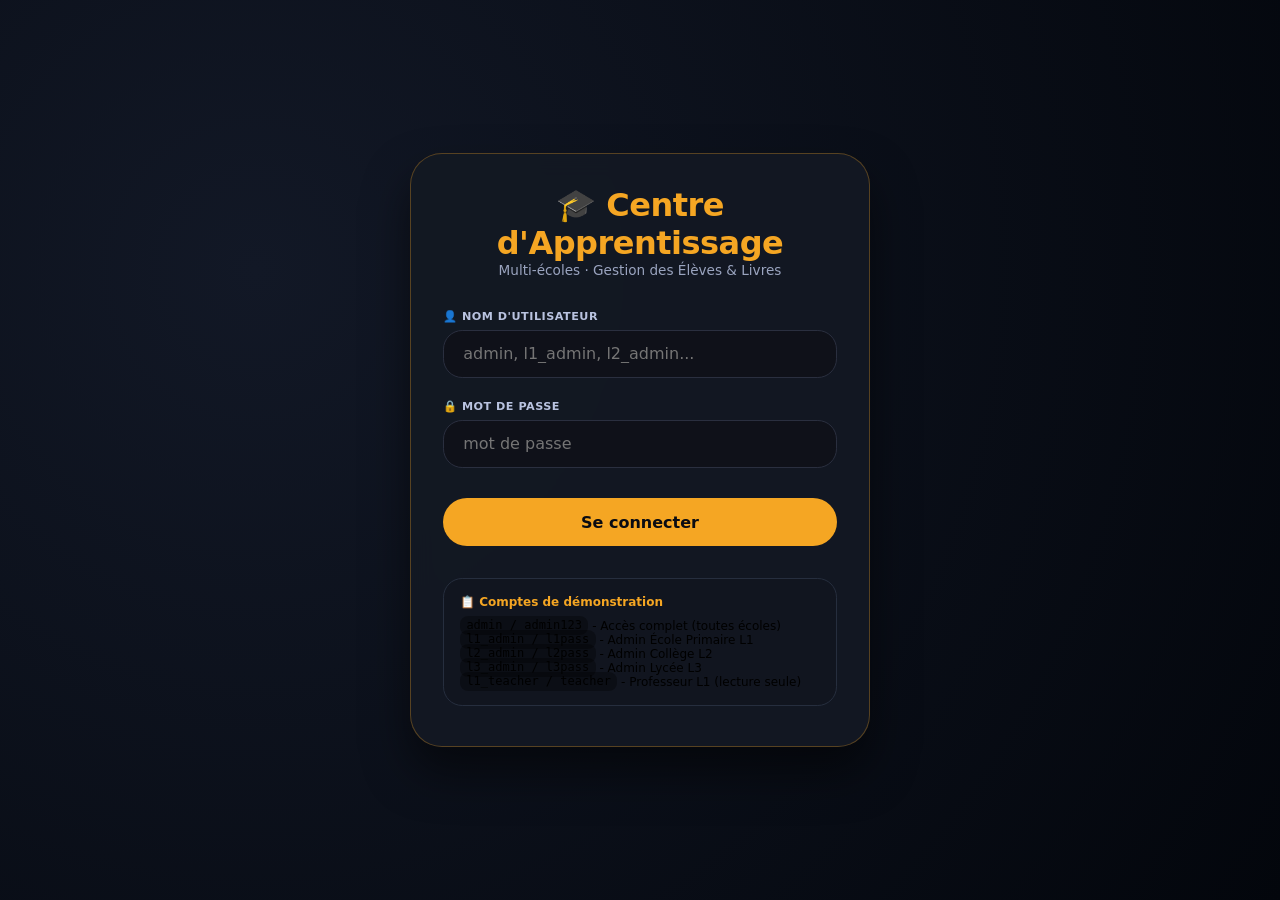
<file: index.html>
<!DOCTYPE html>
<html lang="fr">
<head>
    <meta charset="UTF-8">
    <meta name="viewport" content="width=device-width, initial-scale=1.0">
    <title>Centre d'Apprentissage - Connexion</title>
    <style>
        * {
            margin: 0;
            padding: 0;
            box-sizing: border-box;
            font-family: 'Segoe UI', Roboto, system-ui, sans-serif;
        }
        body {
            background: radial-gradient(circle at 20% 30%, #121826, #03060c);
            min-height: 100vh;
            display: flex;
            align-items: center;
            justify-content: center;
            padding: 1.5rem;
        }
        .login-card {
            background: rgba(20, 25, 35, 0.95);
            backdrop-filter: blur(12px);
            border-radius: 2rem;
            border: 1px solid rgba(245, 166, 35, 0.3);
            padding: 2rem 2rem 2.5rem;
            width: 100%;
            max-width: 460px;
            box-shadow: 0 25px 45px rgba(0,0,0,0.5);
        }
        .login-card h1 {
            font-size: 2rem;
            color: #f5a623;
            text-align: center;
            letter-spacing: -0.5px;
        }
        .login-sub {
            text-align: center;
            color: #9aa4bf;
            margin-bottom: 2rem;
            font-size: 0.85rem;
        }
        .input-group {
            margin-bottom: 1.4rem;
        }
        .input-group label {
            display: block;
            font-size: 0.7rem;
            text-transform: uppercase;
            font-weight: 600;
            letter-spacing: 0.5px;
            color: #b9c3e0;
            margin-bottom: 0.4rem;
        }
        .input-group input {
            width: 100%;
            background: #0f1119;
            border: 1px solid #2a2f3f;
            border-radius: 1.2rem;
            padding: 0.85rem 1.2rem;
            color: white;
            font-size: 1rem;
        }
        .input-group input:focus {
            outline: none;
            border-color: #f5a623;
            box-shadow: 0 0 0 2px rgba(245,166,35,0.2);
        }
        .btn-gold {
            background: #f5a623;
            border: none;
            width: 100%;
            padding: 0.9rem;
            font-weight: bold;
            font-size: 1rem;
            border-radius: 3rem;
            cursor: pointer;
            color: #0a0c12;
            transition: 0.2s;
            margin-top: 0.5rem;
        }
        .btn-gold:hover {
            background: #ffbc4a;
            transform: translateY(-2px);
        }
        .demo-box {
            background: #11151f;
            border-radius: 1.2rem;
            padding: 1rem;
            margin-top: 2rem;
            font-size: 0.75rem;
            border: 1px solid #262e3e;
        }
        .demo-box h4 {
            color: #f5a623;
            margin-bottom: 0.6rem;
        }
        .demo-box code {
            background: #00000055;
            padding: 0.15rem 0.4rem;
            border-radius: 8px;
            font-family: monospace;
        }
        .error-badge {
            background: #c44536;
            color: white;
            padding: 0.6rem;
            border-radius: 3rem;
            text-align: center;
            margin-bottom: 1rem;
            font-size: 0.8rem;
            display: none;
        }
    </style>
</head>
<body>
    <div class="login-card">
        <h1>🎓 Centre d'Apprentissage</h1>
        <div class="login-sub">Multi-écoles · Gestion des Élèves & Livres</div>
        
        <div id="loginError" class="error-badge"></div>
        
        <div class="input-group">
            <label>👤 Nom d'utilisateur</label>
            <input type="text" id="loginUsername" placeholder="admin, l1_admin, l2_admin...">
        </div>
        
        <div class="input-group">
            <label>🔒 Mot de passe</label>
            <input type="password" id="loginPassword" placeholder="mot de passe">
        </div>
        
        <button id="doLoginBtn" class="btn-gold">Se connecter</button>
        
        <div class="demo-box">
            <h4>📋 Comptes de démonstration</h4>
            <p><code>admin / admin123</code> - Accès complet (toutes écoles)</p>
            <p><code>l1_admin / l1pass</code> - Admin École Primaire L1</p>
            <p><code>l2_admin / l2pass</code> - Admin Collège L2</p>
            <p><code>l3_admin / l3pass</code> - Admin Lycée L3</p>
            <p><code>l1_teacher / teacher</code> - Professeur L1 (lecture seule)</p>
        </div>
    </div>

    <script>
        // Users database
        const USERS = [
            { id: 1, username: 'admin', password: 'admin123', role: 'admin', school: null, name: 'Administrateur Général' },
            { id: 2, username: 'l1_admin', password: 'l1pass', role: 'school_admin', school: 'L1', name: 'Admin L1' },
            { id: 3, username: 'l2_admin', password: 'l2pass', role: 'school_admin', school: 'L2', name: 'Admin L2' },
            { id: 4, username: 'l3_admin', password: 'l3pass', role: 'school_admin', school: 'L3', name: 'Admin L3' },
            { id: 5, username: 'l1_teacher', password: 'teacher', role: 'teacher', school: 'L1', name: 'Professeur L1' }
        ];

        document.getElementById('doLoginBtn').onclick = () => {
            const username = document.getElementById('loginUsername').value.trim();
            const password = document.getElementById('loginPassword').value;
            const errorDiv = document.getElementById('loginError');
            
            const user = USERS.find(u => u.username === username && u.password === password);
            
            if (user) {
                sessionStorage.setItem('currentUser', JSON.stringify(user));
                window.location.href = 'dashboard.html';
            } else {
                errorDiv.textContent = 'Nom d\'utilisateur ou mot de passe incorrect';
                errorDiv.style.display = 'block';
            }
        };
        
        document.getElementById('loginPassword').addEventListener('keypress', function(e) {
            if (e.key === 'Enter') document.getElementById('doLoginBtn').click();
        });
    </script>
</body>
</html>
</file>
